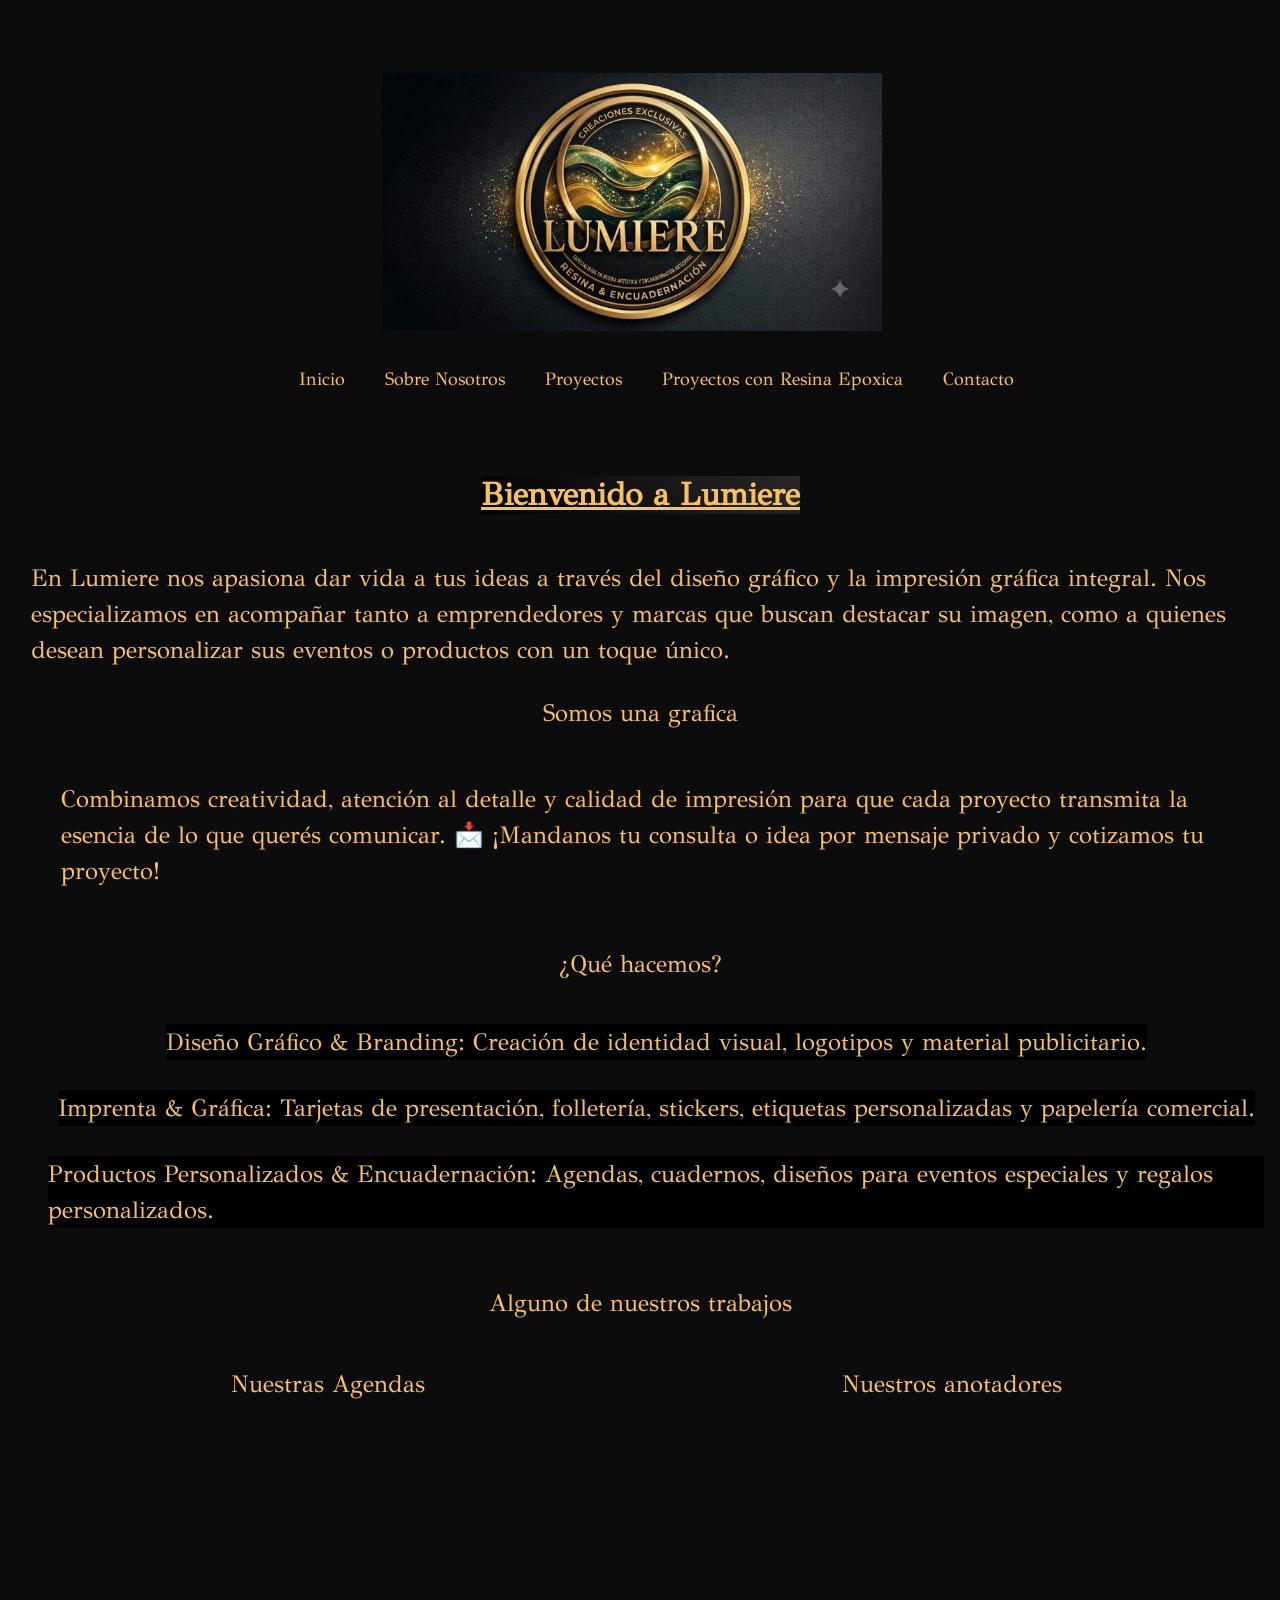
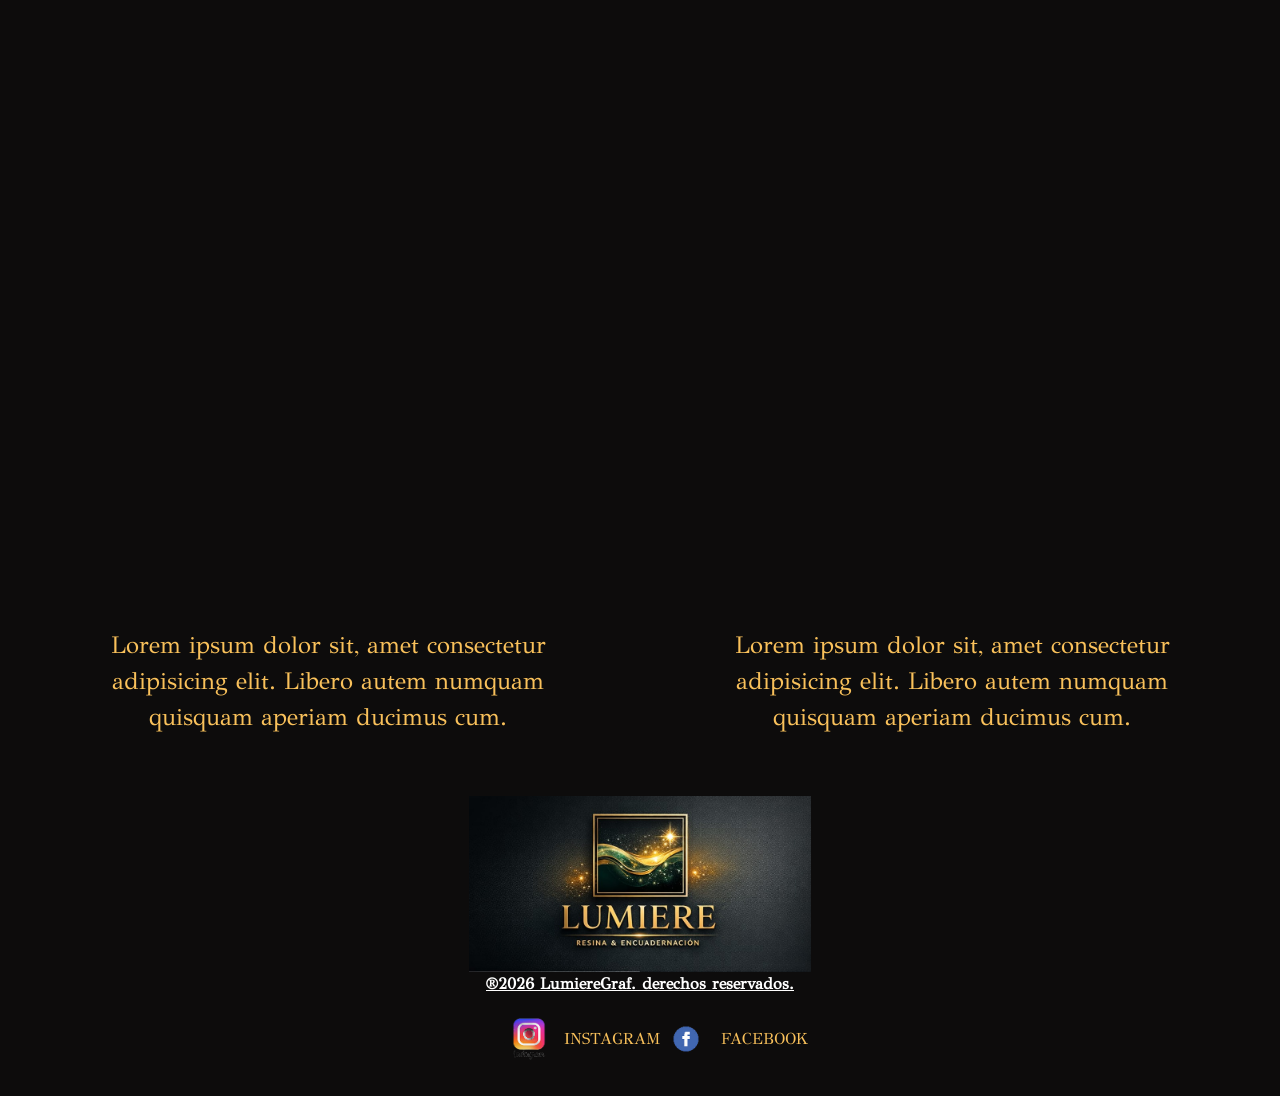
<file: index.html>
<!DOCTYPE html>
<html lang="es">

<head>
    <meta charset="UTF-8">
        <meta name="viewport" content="width=device-width, initial-scale=1.0">
    <meta name="description" content="Lumiere es una Grafica que se especializa en diseño gráfico y impresión integral. Nos enfocamos en ayudar a emprendedores, marcas y personas que buscan personalizar sus eventos o productos con un toque único.Estamos ubicados en bs as 
    moron">
    <link rel="preconnect" href="https://fonts.googleapis.com">
    <link rel="preconnect" href="https://fonts.gstatic.com" crossorigin>
    <!--Boostrap-->
    <link href="https://cdn.jsdelivr.net/npm/bootstrap@5.3.8/dist/css/bootstrap.min.css" rel="stylesheet"
        integrity="sha384-sRIl4kxILFvY47J16cr9ZwB07vP4J8+LH7qKQnuqkuIAvNWLzeN8tE5YBujZqJLB" crossorigin="anonymous">
    <!--animation -->        
    <link rel="stylesheet"href="https://cdnjs.cloudflare.com/ajax/libs/animate.css/4.1.1/animate.min.css" />
    <!--Aos-->
    <link href="https://unpkg.com/aos@2.3.1/dist/aos.css" rel="stylesheet">
    <!-- css-->
    <link rel="stylesheet" href="./Styles/Styles.css">
    <title>Grafica en Moron bs as- Lumiere </title>
</head>

<body>


    <header>

        <!--Navbar-->
        <nav class="navbar navbar-expand-lg navbarcustom">
            <div class="container-fluid containernavbar">
                <a class="navbar-brand" href="#"> <img class="imglogo" src="./assets/img/LogoLumier.png"
                        alt="Logo de lumiere"></a>
                <button class="navbar-toggler" type="button" data-bs-toggle="collapse" data-bs-target="#navbarNav"
                    aria-controls="navbarNav" aria-expanded="false" aria-label="Toggle navigation">
                    <span class="navbar-toggler-icon"></span>
                </button>
                <div class="collapse navbar-collapse" id="navbarNav">
                    <ul class="ulnavbar ">
                        <li class="nav-item">
                            <a class="nav-link active" aria-current="page" href="#">Inicio</a>
                        </li>
                        <li class="nav-item ">
                            <a class="nav-link" href="./pages/Sobremi.html">Sobre Nosotros</a>
                        </li>
                        <li class="nav-item">
                            <a class="nav-link" href="./pages/Pryectos.html">Proyectos</a>
                        </li>
                        <li class="nav-item">
                            <a class="nav-link" href="./pages/Resina.html">Proyectos con Resina Epoxica</a>
                        </li>
                        <li class="nav-item">
                            <a class="nav-link" href="./pages/contactos.html">Contacto</a>
                        </li>
                    </ul>
                </div>
            </div>
        </nav>
        <!--Navbar-->
    </header>
    <main>
        <section class="inicio">
            <h1 class=" animate__animated animate__heartBeat animate__infinite	infinite animate__delay-5s animate__slow">Bienvenido a Lumiere</h1>
            <p>En Lumiere nos apasiona dar vida a tus ideas a través del diseño gráfico y la impresión gráfica integral.
                Nos especializamos en acompañar tanto a emprendedores y marcas que buscan destacar su imagen, como a
                quienes desean personalizar sus eventos o productos con un toque único.

            </p>
        </section>


        <section class="somosgrafica">

            <h2>Somos una grafica</h2>
            <p>Combinamos creatividad, atención al detalle y calidad de impresión para que cada proyecto transmita la
                esencia de lo que querés comunicar.

                📩 ¡Mandanos tu consulta o idea por mensaje privado y cotizamos tu proyecto!</p>

            <section>
                <h2>¿Qué hacemos?</h2>
                <ul class="indexul">
                    <li>Diseño Gráfico & Branding: Creación de identidad visual, logotipos y material publicitario.</li>
                    <li>Imprenta & Gráfica: Tarjetas de presentación, folletería, stickers, etiquetas personalizadas y
                        papelería comercial.</li>
                    <li>Productos Personalizados & Encuadernación: Agendas, cuadernos, diseños para eventos especiales y
                        regalos personalizados. </li>
                </ul>
            </section>
            <h2>Alguno de nuestros trabajos </h2>
            <section class="Nuestroflex">
                <article class="imagenes">
                    <h2>Nuestras Agendas</h2>
                        <figure data-aos="flip-left">
                            <a href="./pages/Pryectos.html"> <img
                                    src="./assets/img/Agenda-Agendapersonalizada-stich-agenda80hojas.jpg"  width="100px" height="140px"
                                    alt="Agenda Stich Azul">
                                <figcaption>Agenda creada a pedido Stich</figcaption>
                            </a>
                        </figure>
                        <p>Lorem ipsum dolor sit, amet consectetur adipisicing elit. Libero autem numquam quisquam
                            aperiam ducimus cum.</p>
                </article>
                <article class="imagenes">
                    <h2>Nuestros anotadores</h2>
                    <figure data-aos="flip-left">
                        <a href="./pages/Pryectos.html">

                            <img src="./assets/img/Anotador-anotadorpersonalizado-mafalda.jpg" width="100px" height="140px"
                                alt="Anotador de mafalta personalizado">
                            <figcaption>Anotador Personalizado </figcaption>
                        </a>
                    </figure>
                    <p>Lorem ipsum dolor sit, amet consectetur adipisicing elit. Libero autem numquam quisquam
                        aperiam ducimus cum.</p>
                </article>

            </section>
        </section>
    </main>
    <footer>
        <article  >
            <a href="#">
                <img src="./assets/img/Logofooter.jpg" alt="logo footer">
            </a>
            <p>®2026 LumiereGraf. derechos reservados.</p>
        </article>
        <nav>
            <ul class="footernav">
                <li><a href="https://www.instagram.com/lumieregraf/" target="_blank"> <img src="./assets/img/ig.png"
                            alt="Logo Instagram"> Instagram</a></li>
                <li><a href="https://www.facebook.com/profile.php?id=61588433126985" target="_blank">
                        <img src="./assets/img/facebook.png" alt="">
                        facebook</a></li>
            </ul>
        </nav>
    </footer>


<!--Aos js-->
<script src="https://unpkg.com/aos@2.3.1/dist/aos.js"></script>
<script>AOS.init();</script>
    <!--Boostrap-->
    <script src="https://cdn.jsdelivr.net/npm/bootstrap@5.3.8/dist/js/bootstrap.bundle.min.js"
        integrity="sha384-FKyoEForCGlyvwx9Hj09JcYn3nv7wiPVlz7YYwJrWVcXK/BmnVDxM+D2scQbITxI"
        crossorigin="anonymous"></script>
</body>

</html>
</file>
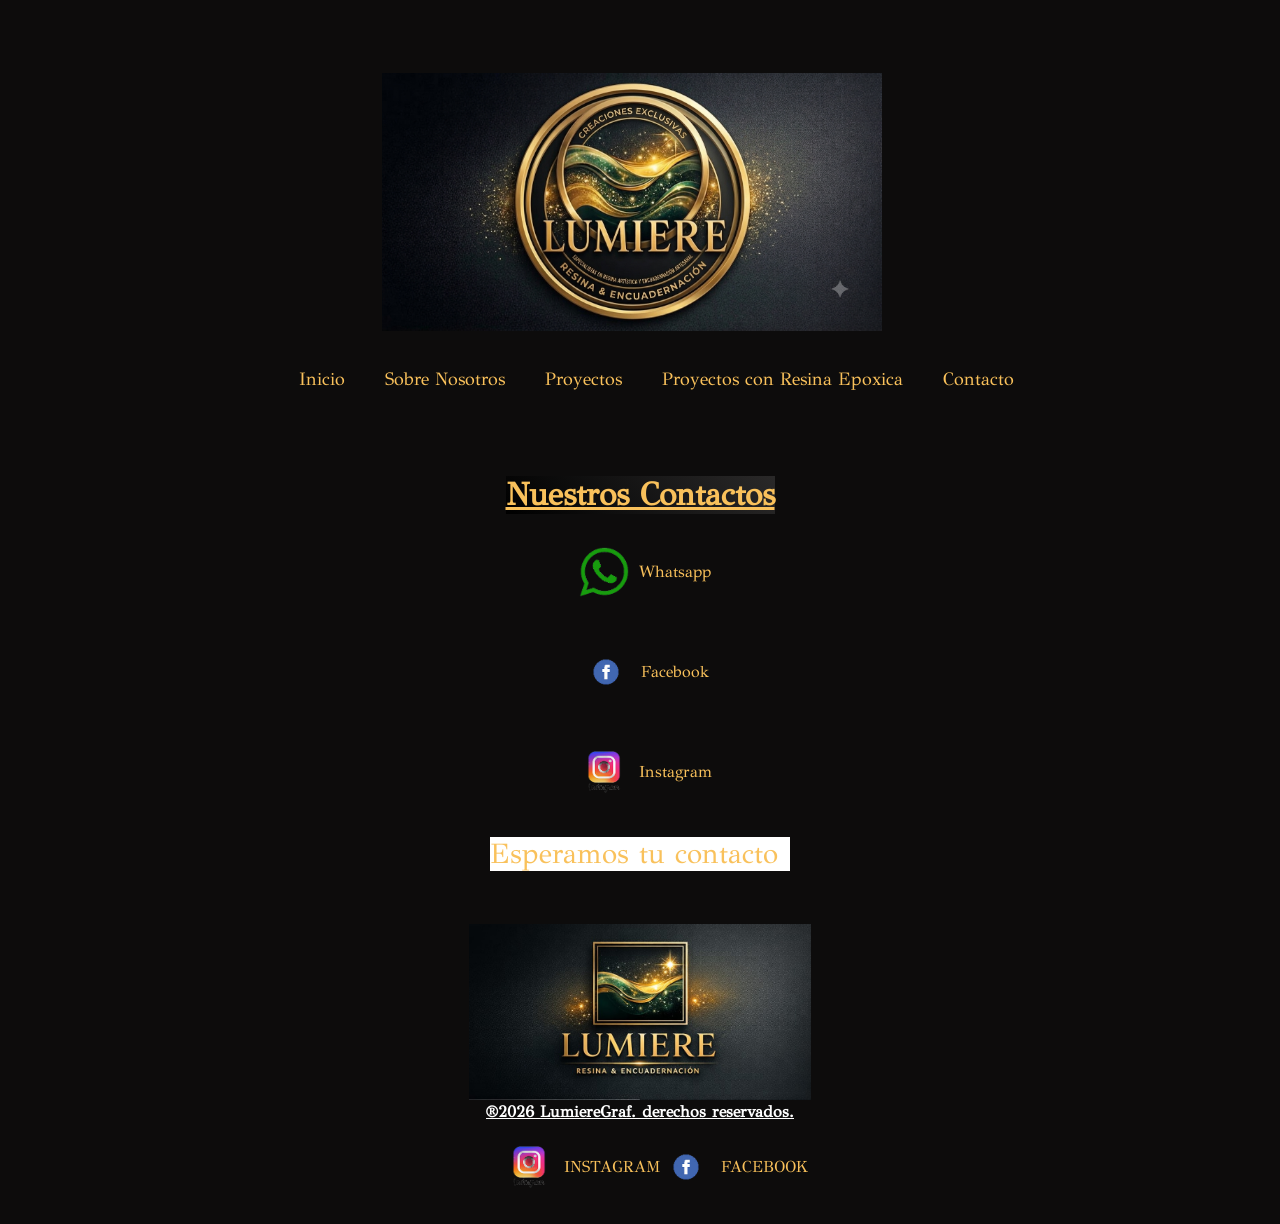
<file: pages/contactos.html>
<!DOCTYPE html>
<html lang="en">

<head>
    <meta charset="UTF-8">
     <meta name="viewport" content="width=device-width, initial-scale=1.0">
      <meta name="description" content="Lumiere es una Grafica que se especializa en diseño gráfico y impresión integral. Nos enfocamos en ayudar a emprendedores, marcas y personas que buscan personalizar sus eventos o productos con un toque único.Estamos ubicados en bs as 
    moron">
    <title>Nuestros contactos Grafica en Moron - Lumiere</title>
    <link rel="preconnect" href="https://fonts.googleapis.com">
    <link rel="preconnect" href="https://fonts.gstatic.com" crossorigin>
    <!--Boostrap-->
    <link href="https://cdn.jsdelivr.net/npm/bootstrap@5.3.8/dist/css/bootstrap.min.css" rel="stylesheet"
        integrity="sha384-sRIl4kxILFvY47J16cr9ZwB07vP4J8+LH7qKQnuqkuIAvNWLzeN8tE5YBujZqJLB" crossorigin="anonymous">

    <!-- css-->

    <link rel="stylesheet" href="../Styles/Styles.css">
</head>

<body>

    <header>
        <!--Navbar-->
        <nav class="navbar navbar-expand-lg navbarcustom">
            <div class="container-fluid containernavbar">
                <a class="navbar-brand" href="../index.html"> <img class="imglogo" src="../assets/img/LogoLumier.png"
                        alt="Logo de lumiere"></a>
                <button class="navbar-toggler" type="button" data-bs-toggle="collapse" data-bs-target="#navbarNav"
                    aria-controls="navbarNav" aria-expanded="false" aria-label="Toggle navigation">
                    <span class="navbar-toggler-icon"></span>
                </button>
                <div class="collapse navbar-collapse" id="navbarNav">
                    <ul class="ulnavbar ">
                        <li class="nav-item">
                            <a class="nav-link " href="../index.html">Inicio</a>
                        </li>
                        <li class="nav-item ">
                            <a class="nav-link" href="./Sobremi.html">Sobre Nosotros</a>
                        </li>
                        <li class="nav-item">
                            <a class="nav-link" href="./Pryectos.html">Proyectos</a>
                        </li>
                        <li class="nav-item">
                            <a class="nav-link" href="./Resina.html">Proyectos con Resina Epoxica</a>
                        </li>
                        <li class="nav-item">
                            <a class="nav-link active" aria-current="page" href="#">Contacto</a>
                        </li>

                    </ul>
                </div>
            </div>
        </nav>
        <!--Navbar-->
    </header>


    <main>

        <section class=" inicio">

            <h1>Nuestros Contactos</h1>

        </section>


        <section class="contactos">
            <article class="ImagenContacto">
                <a href="https://wa.me/1138094063" target="_blank"> <img src="../assets/img/images 1 (1).png"
                        alt="LogoWhatsapp">Whatsapp</a>
            </article>
            <article class="ImagenContacto">
                <a href="https://www.facebook.com/profile.php?id=61588433126985" target="_blank"><img
                        src="../assets/img/facebook.png" alt="logoFacebook">Facebook</a>
            </article>
            <article class="ImagenContacto">
                <a href="https://www.instagram.com/lumieregraf/" target="_blank"><img src="../assets/img/ig.png"
                        alt="Logo Instagram">Instagram</a>
            </article>

            <h3 class="h3contacto">Esperamos tu contacto</h3>

        </section>
    </main>
    <footer>
        <article>
            <a href="../index.html">
                <img src="../assets/img/Logofooter.jpg" alt="logo footer">
            </a>
            <p>®2026 LumiereGraf. derechos reservados.</p>
        </article>
        <nav>
            <ul class="footernav">
                <li><a href="https://www.instagram.com/lumieregraf/" target="_blank"> <img src="../assets/img/ig.png"
                            alt="Logo Instagram"> Instagram</a></li>
                <li><a href="https://www.facebook.com/profile.php?id=61588433126985" target="_blank">
                        <img src="../assets/img/facebook.png" alt="">
                        facebook</a></li>
            </ul>
        </nav>
    </footer>
    <!--Boostrap-->
    <script src="https://cdn.jsdelivr.net/npm/bootstrap@5.3.8/dist/js/bootstrap.bundle.min.js"
        integrity="sha384-FKyoEForCGlyvwx9Hj09JcYn3nv7wiPVlz7YYwJrWVcXK/BmnVDxM+D2scQbITxI"
        crossorigin="anonymous"></script>

</body>

</html>
</file>
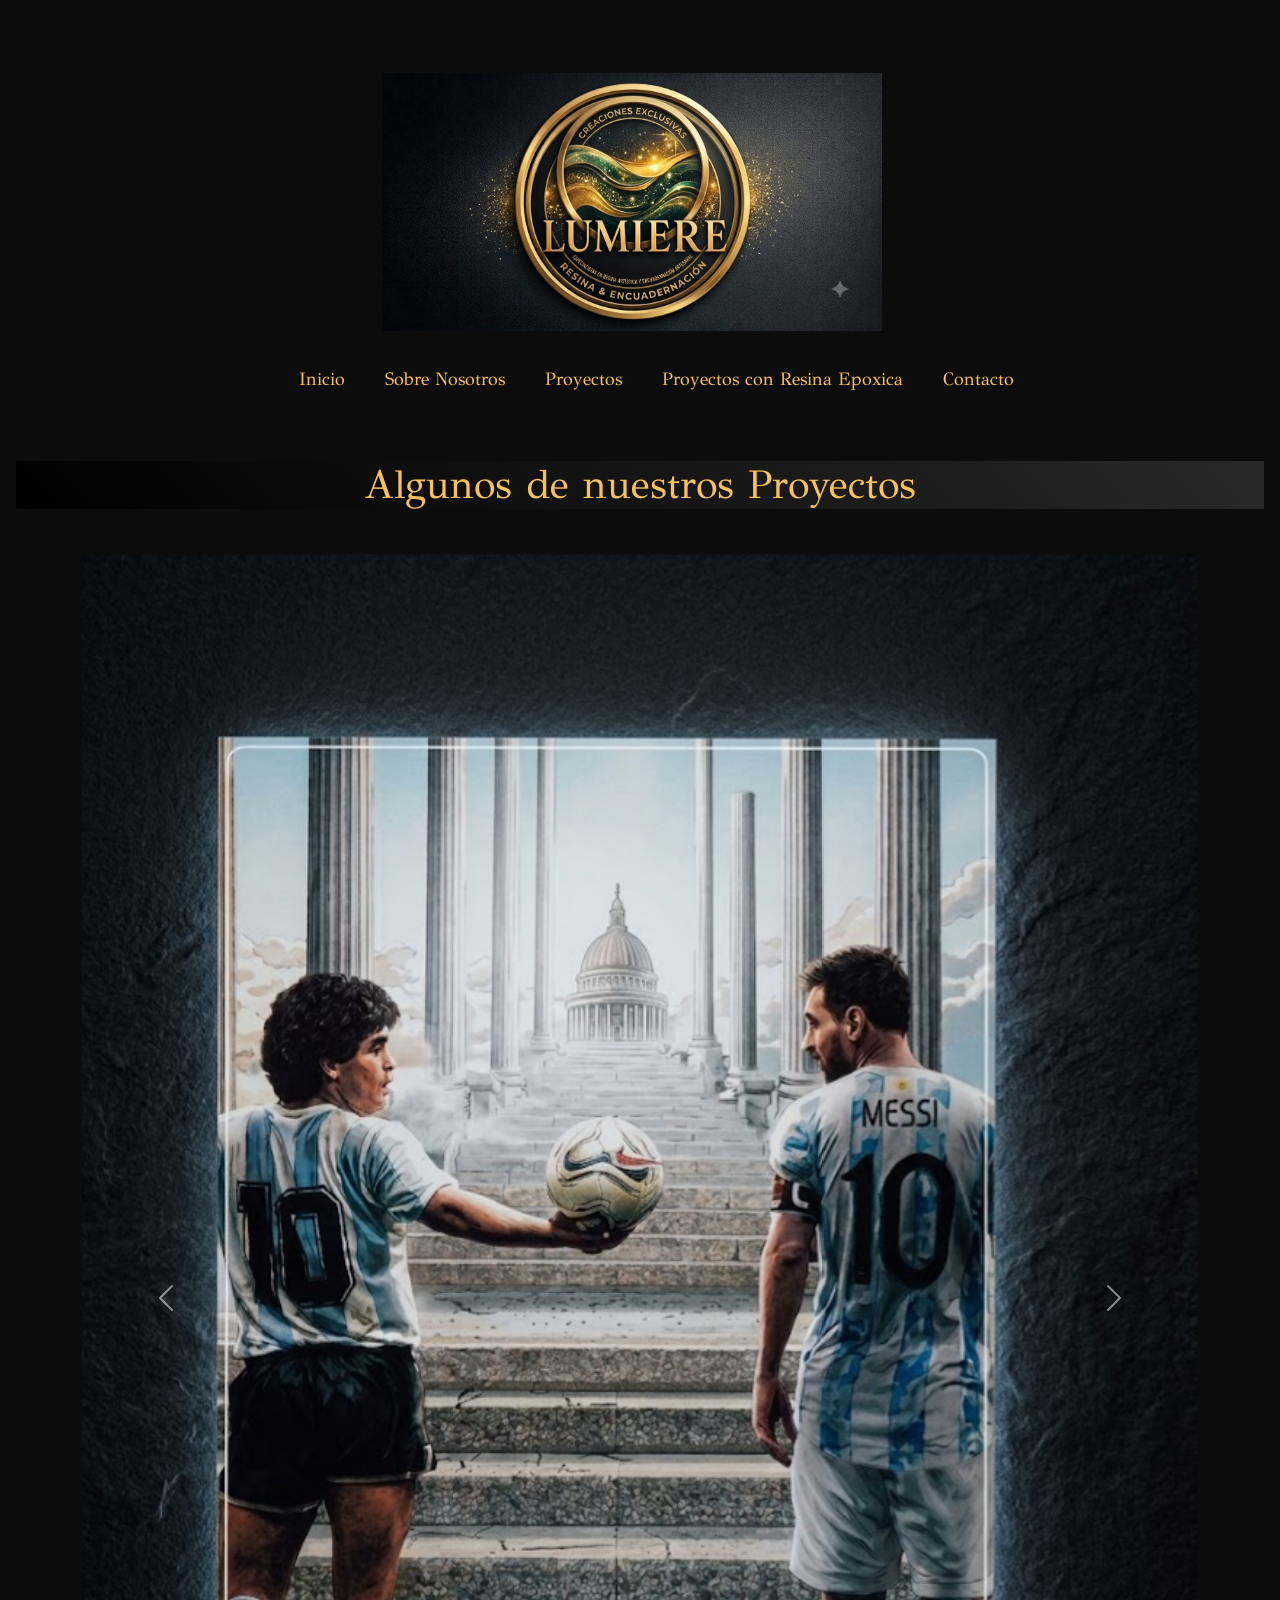
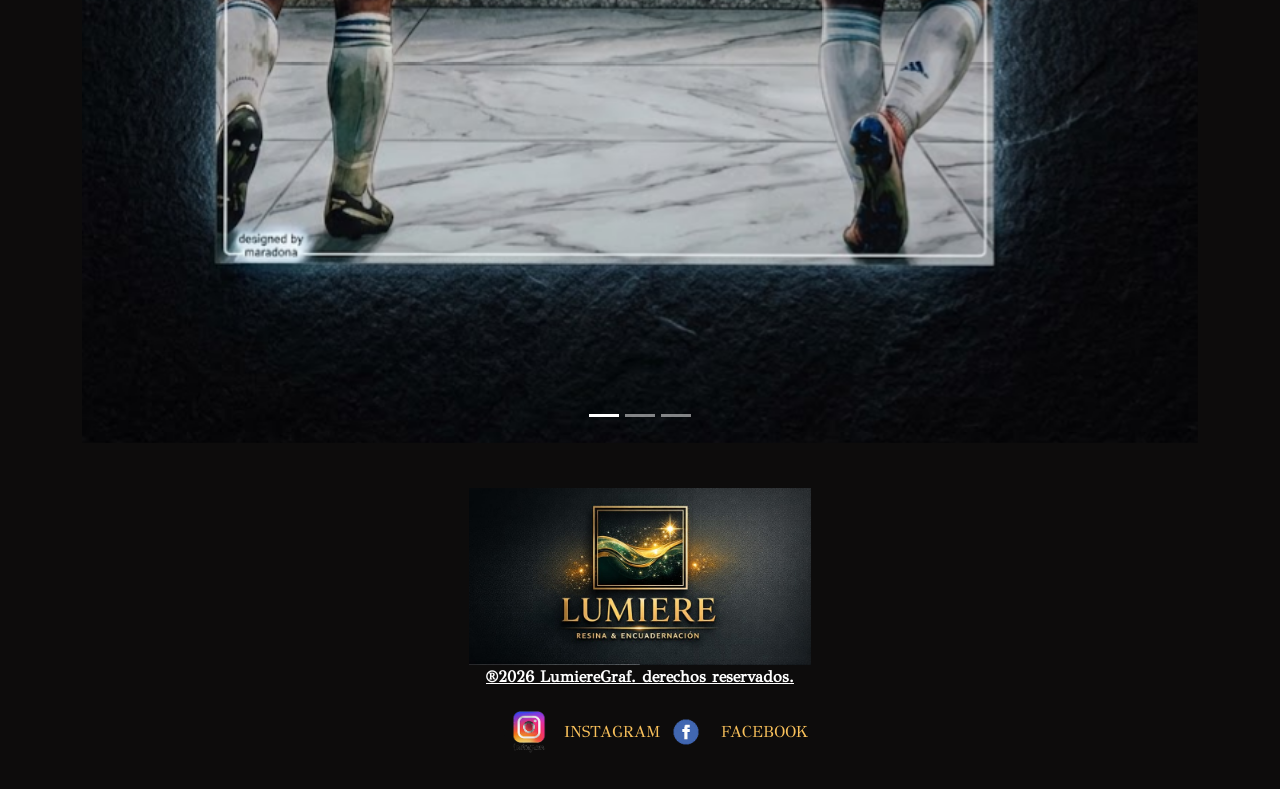
<file: pages/Pryectos.html>
<!DOCTYPE html>
<html lang="en">

<head>
    <meta charset="UTF-8">
    <meta name="viewport" content="width=device-width, initial-scale=1.0">
     <meta name="description" content="Lumiere es una Grafica que se especializa en diseño gráfico y impresión integral. Nos enfocamos en ayudar a emprendedores, marcas y personas que buscan personalizar sus eventos o productos con un toque único.Estamos ubicados en bs as 
    moron">
    <title>Proyectos Agendas y Cuadros de Resina -Grafica Lumiere</title>
    <!--Boostrap-->
    <link href="https://cdn.jsdelivr.net/npm/bootstrap@5.3.8/dist/css/bootstrap.min.css" rel="stylesheet"
        integrity="sha384-sRIl4kxILFvY47J16cr9ZwB07vP4J8+LH7qKQnuqkuIAvNWLzeN8tE5YBujZqJLB" crossorigin="anonymous">
    <!-- css-->
    <link rel="stylesheet" href="../Styles/Styles.css">
</head>
<!--body-->

<body>
    <header>
        <!--Navbar-->
        <nav class="navbar navbar-expand-lg navbarcustom">
            <div class="container-fluid containernavbar">
                <a class="navbar-brand" href="../index.html"> <img class="imglogo" src="../assets/img/LogoLumier.png"
                        alt="Logo de lumiere"></a>
                <button class="navbar-toggler" type="button" data-bs-toggle="collapse" data-bs-target="#navbarNav"
                    aria-controls="navbarNav" aria-expanded="false" aria-label="Toggle navigation">
                    <span class="navbar-toggler-icon"></span>
                </button>
                <div class="collapse navbar-collapse" id="navbarNav">
                    <ul class="ulnavbar ">
                        <li class="nav-item">
                            <a class="nav-link " href="../index.html">Inicio</a>
                        </li>
                        <li class="nav-item ">
                            <a class="nav-link" href="./Sobremi.html">Sobre Nosotros</a>
                        </li>
                        <li class="nav-item">
                            <a class="nav-link active" aria-current="page" href="#">Proyectos</a>
                        </li>
                        <li class="nav-item">
                            <a class="nav-link" href="./Resina.html">Proyectos con Resina Epoxica</a>
                        </li>
                        <li class="nav-item">
                            <a class="nav-link " href="./contactos.html">Contacto</a>
                        </li>

                    </ul>
                </div>
            </div>
        </nav>
        <!--Navbar-->

    </header>


    <main>
        <h1 class="h1proyecto">Algunos de nuestros Proyectos</h1>

        <!--Carrusel-->
        <div class="container">

            <div id="carouselExampleIndicators" class="carousel slide">
                <div class="carousel-indicators">
                    <button type="button" data-bs-target="#carouselExampleIndicators" data-bs-slide-to="0"
                        class="active" aria-current="true" aria-label="Slide 1"></button>
                    <button type="button" data-bs-target="#carouselExampleIndicators" data-bs-slide-to="1"
                        aria-label="Slide 2"></button>
                    <button type="button" data-bs-target="#carouselExampleIndicators" data-bs-slide-to="2"
                        aria-label="Slide 3"></button>
                </div>
                <div class="carousel-inner">
                    <div class="carousel-item active">
                        <img src="../assets/img/Cuadros/maradonanuevo.jpg"  class="d-block w-100 imgcustom" alt="cuadro de maradona epoxi">

                    </div>
                    <div class="carousel-item">
                        <img src="../assets/img/Anotador-anotadorpersonalizado-mafalda.jpg" class=" d-block
                            w-100" alt="anotador mafalta perdonalizado lumiere">
                    </div>
                    <div class="carousel-item">
                        <img src="../assets/img/Cuadros/azulnuevo.jpg"  class="d-block w-100" alt="cuadro de resina epoxica moron bs as">
                    </div>
                </div>
                <button class="carousel-control-prev" type="button" data-bs-target="#carouselExampleIndicators"
                    data-bs-slide="prev">
                    <span class="carousel-control-prev-icon" aria-hidden="true"></span>
                    <span class="visually-hidden">Previous</span>
                </button>
                <button class="carousel-control-next" type="button" data-bs-target="#carouselExampleIndicators"
                    data-bs-slide="next">
                    <span class="carousel-control-next-icon" aria-hidden="true"></span>
                    <span class="visually-hidden">Next</span>
                </button>
            </div>

        </div>


        <!--footer-->
        <footer>
            <article>
                <a href="../index.html">
                    <img src="../assets/img/Logofooter.jpg" alt="logo footer">
                </a>
                <p>®2026 LumiereGraf. derechos reservados.</p>
            </article>
            <nav>
                <ul class="footernav">
                    <li><a href="https://www.instagram.com/lumieregraf/" target="_blank"> <img
                                src="../assets/img/ig.png" alt="Logo Instagram"> Instagram</a></li>
                    <li><a href="https://www.facebook.com/profile.php?id=61588433126985" target="_blank">
                            <img src="../assets/img/facebook.png" alt="">
                            facebook</a></li>
                </ul>
            </nav>
        </footer>
        <!--Boostrap-->
        <script src="https://cdn.jsdelivr.net/npm/bootstrap@5.3.8/dist/js/bootstrap.bundle.min.js"
            integrity="sha384-FKyoEForCGlyvwx9Hj09JcYn3nv7wiPVlz7YYwJrWVcXK/BmnVDxM+D2scQbITxI"
            crossorigin="anonymous"></script>
</body>

</html>
</file>
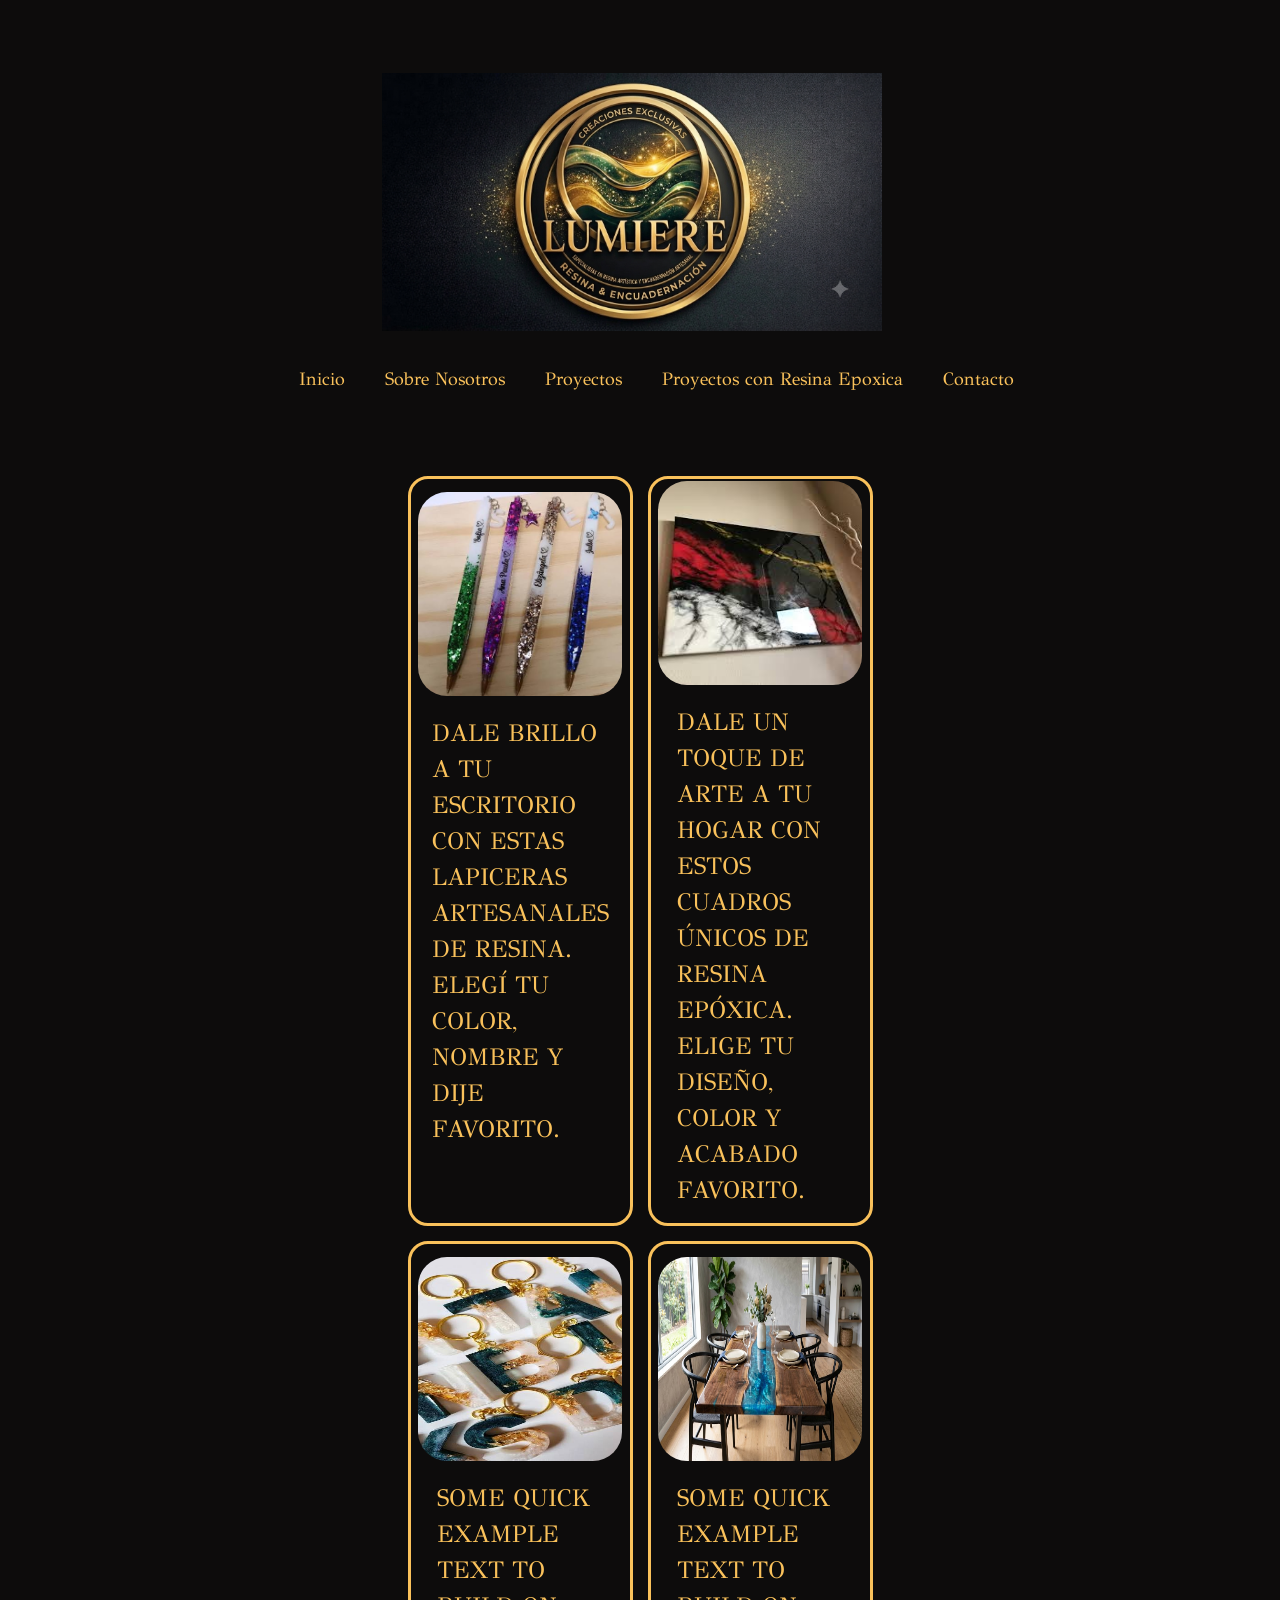
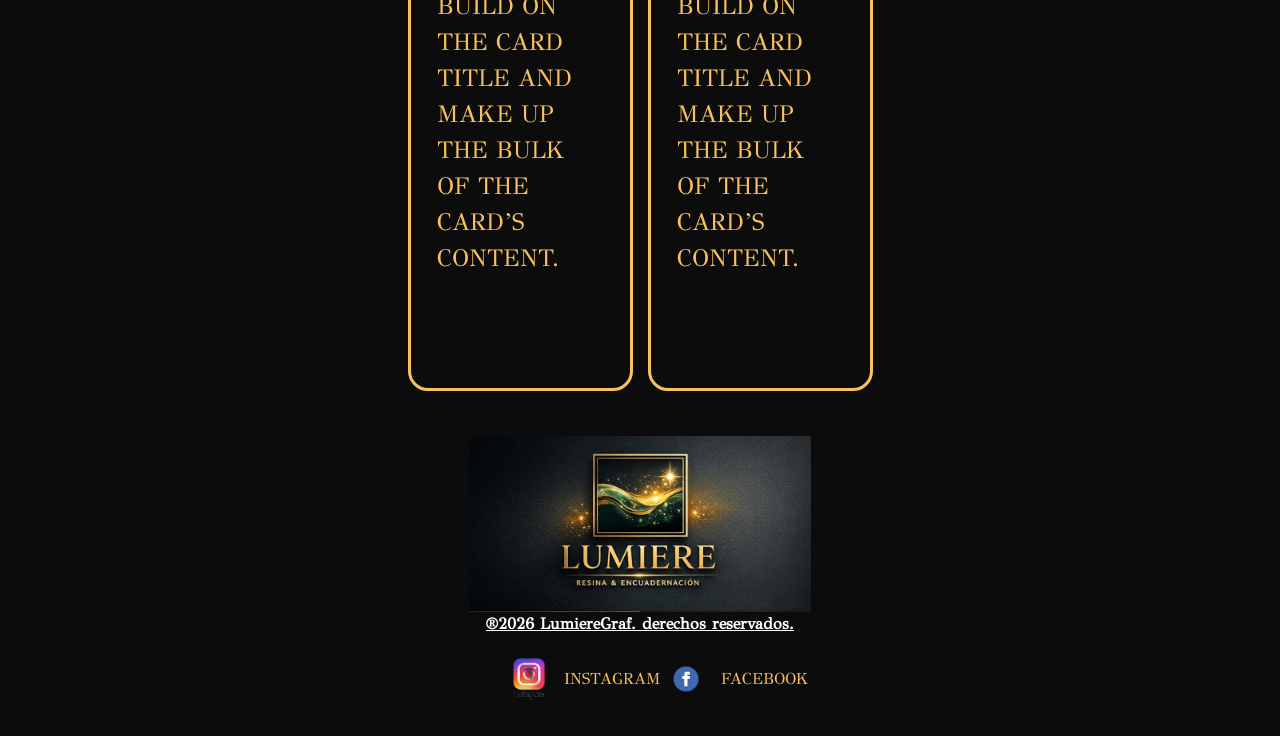
<file: pages/Resina.html>
<!DOCTYPE html>
<html lang="en">

<head>
    <meta charset="UTF-8">
 <meta name="viewport" content="width=device-width, initial-scale=1.0">
     <meta name="description" content="Lumiere es una Grafica que se especializa en diseño gráfico y impresión integral. Nos enfocamos en ayudar a emprendedores, marcas y personas que buscan personalizar sus eventos o productos con un toque único.Estamos ubicados en bs as 
    moron">
    <title>Cuadros - Lapiceras - Mesas en resina -Grafica Moron Lumiere</title>
    <!--Boostrap-->
    <link href="https://cdn.jsdelivr.net/npm/bootstrap@5.3.8/dist/css/bootstrap.min.css" rel="stylesheet"
        integrity="sha384-sRIl4kxILFvY47J16cr9ZwB07vP4J8+LH7qKQnuqkuIAvNWLzeN8tE5YBujZqJLB" crossorigin="anonymous">
    <!-- css-->
    <link rel="stylesheet" href="../Styles/Styles.css">
</head>

<body>

    <header>
        <!--Navbar-->
        <nav class="navbar navbar-expand-lg navbarcustom">
            <div class="container-fluid containernavbar">
                <a class="navbar-brand" href="../index.html"> <img class="imglogo" src="../assets/img/LogoLumier.png"
                        alt="Logo de lumiere"></a>
                <button class="navbar-toggler" type="button" data-bs-toggle="collapse" data-bs-target="#navbarNav"
                    aria-controls="navbarNav" aria-expanded="false" aria-label="Toggle navigation">
                    <span class="navbar-toggler-icon"></span>
                </button>
                <div class="collapse navbar-collapse" id="navbarNav">
                    <ul class="ulnavbar ">
                        <li class="nav-item">
                            <a class="nav-link " href="../index.html">Inicio</a>
                        </li>
                        <li class="nav-item ">
                            <a class="nav-link" href="./Sobremi.html">Sobre Nosotros</a>
                        </li>
                        <li class="nav-item">
                            <a class="nav-link" href="./Pryectos.html">Proyectos</a>
                        </li>
                        <li class="nav-item">
                            <a class="nav-link active" aria-current="page" href="#">Proyectos con Resina Epoxica</a>
                        </li>
                        <li class="nav-item">
                            <a class="nav-link active" href="./contactos.html">Contacto</a>
                        </li>

                    </ul>
                </div>
            </div>
        </nav>
        <!--Navbar-->

    </header>
    <main>

        <!--Card-s-->
        <section class="">
            <div class="container resinacard">
                <div class="row rowacc">
                    <div class="card col-12 col-md-6 cardedit ">
                        <img src="../assets/img/lapicerasepo.jpg" class="card-img-top" alt="lapicera de resina epoxica">
                        <div class="card-body ">
                            <p class="card-text cardp">Dale brillo a tu escritorio con estas lapiceras artesanales de
                                resina. Elegí tu color, nombre y dije favorito.</p>
                        </div>
                    </div>
                    <div class="card col-12 col-md-6 cardedit">
                        <img src=" ../assets/img/cuadro epoxi.jpg" class="card-img-top" alt="cuadro de resina epoxica">
                        <div class="card-body">
                            <p class="card-text cardp">Dale un toque de arte a tu hogar con estos cuadros únicos de
                                resina epóxica. Elige tu diseño, color y acabado favorito.</p>
                        </div>
                    </div>
                </div>

                <div class="row rowacc">

                    <div class="card cardedit col-12">
                        <img src="../assets/img/llaveros epoxi.jpg" class="card-img-top" alt="llavero de resina epoxi">
                        <div class="card-body">
                            <p class="card-text cardp">Some quick example text to build on the card title and make up
                                the bulk
                                of
                                the
                                card’s content.</p>
                        </div>
                    </div>
                    <div class="card cardedit col-12" ">
                        <img src=" ../assets/img/mesa.jpg" class="card-img-top" alt="mesa de resipa epoxica echa en bs as">
                        <div class="card-body">
                            <p class="card-text cardp">Some quick example text to build on the card title and
                                make up the bulk
                                of
                                the
                                card’s content.</p>
                        </div>
                    </div>
                </div>
            </div>





        </section>



    </main>
    <footer>
        <article>
            <a href="../index.html">
                <img src="../assets/img/Logofooter.jpg" alt="logo footer">
            </a>
            <p>®2026 LumiereGraf. derechos reservados.</p>
        </article>
        <nav>
            <ul class="footernav">
                <li><a href="https://www.instagram.com/lumieregraf/" target="_blank"> <img src="../assets/img/ig.png"
                            alt="Logo Instagram"> Instagram</a></li>
                <li><a href="https://www.facebook.com/profile.php?id=61588433126985" target="_blank">
                        <img src="../assets/img/facebook.png" alt="">
                        facebook</a></li>
            </ul>
        </nav>
    </footer>
    <!--Boostrap-->
    <script src="https://cdn.jsdelivr.net/npm/bootstrap@5.3.8/dist/js/bootstrap.bundle.min.js"
        integrity="sha384-FKyoEForCGlyvwx9Hj09JcYn3nv7wiPVlz7YYwJrWVcXK/BmnVDxM+D2scQbITxI"
        crossorigin="anonymous"></script>
</body>

</html>
</file>
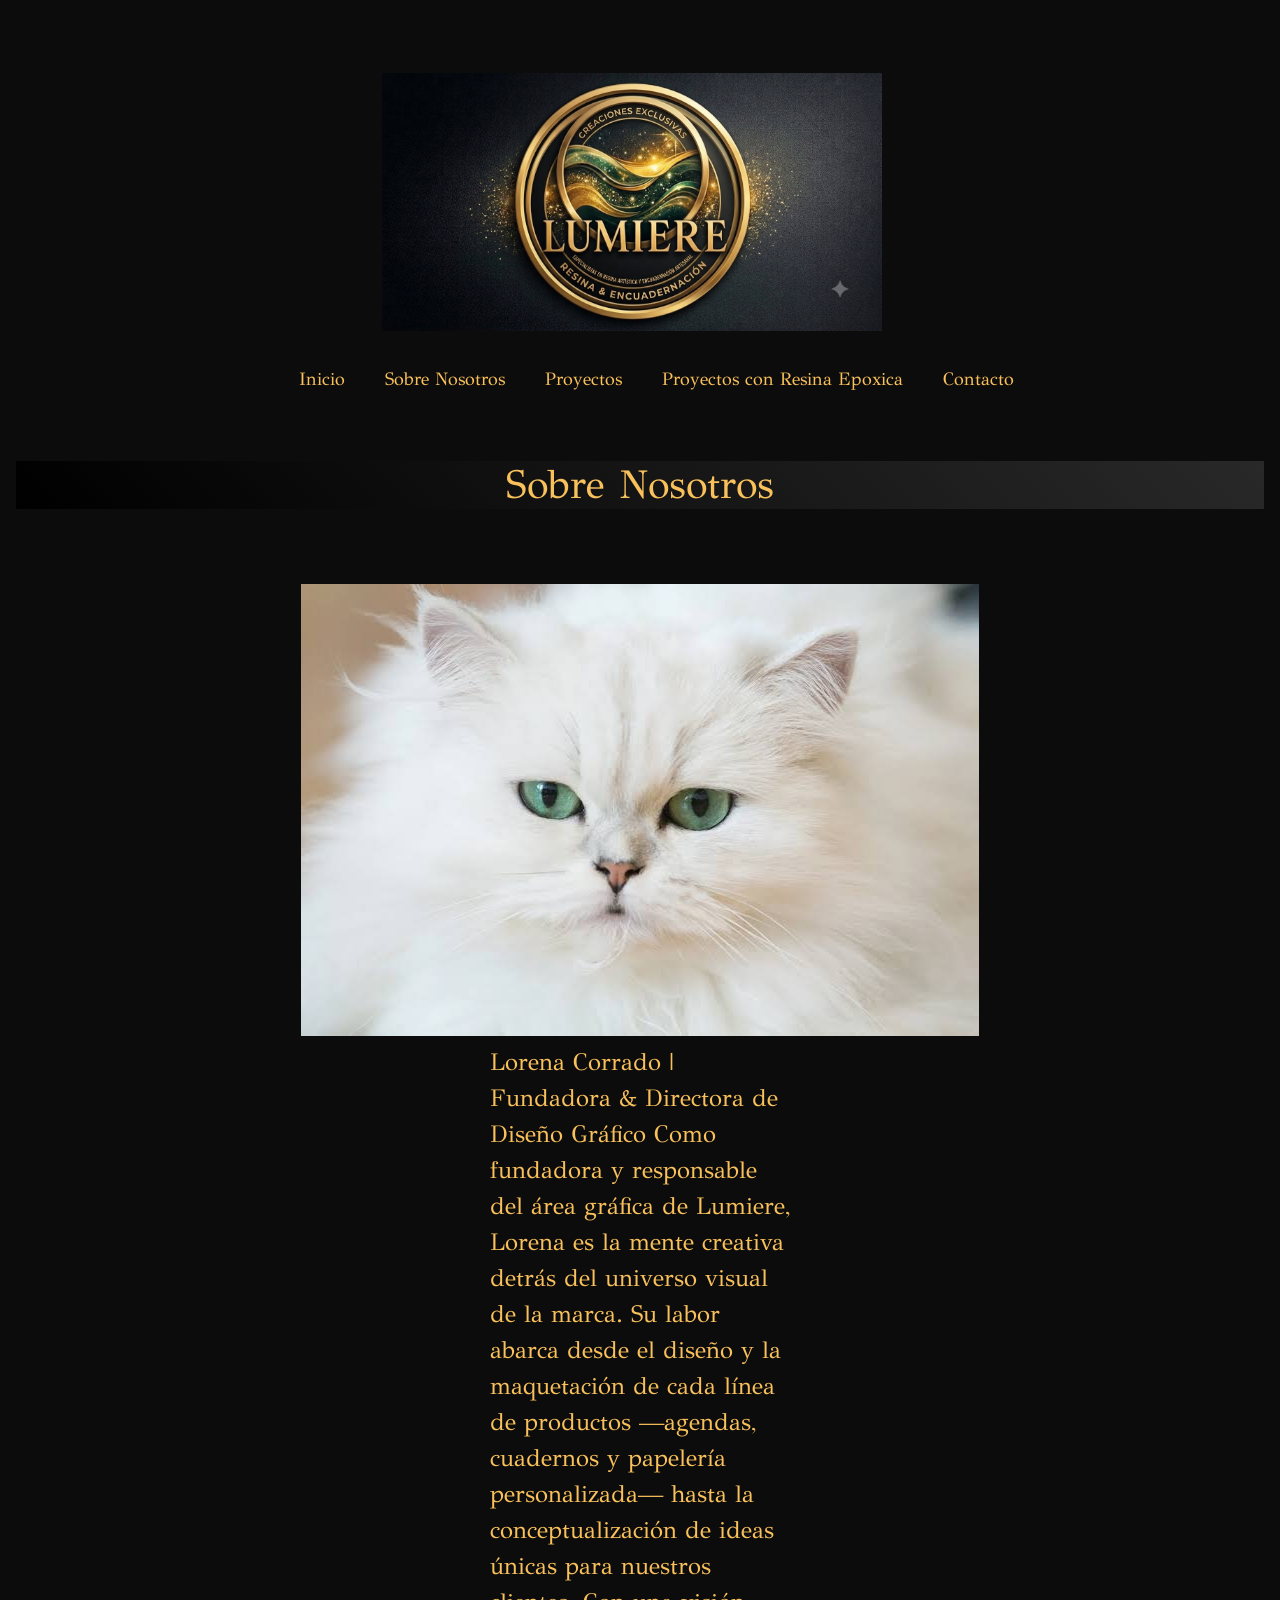
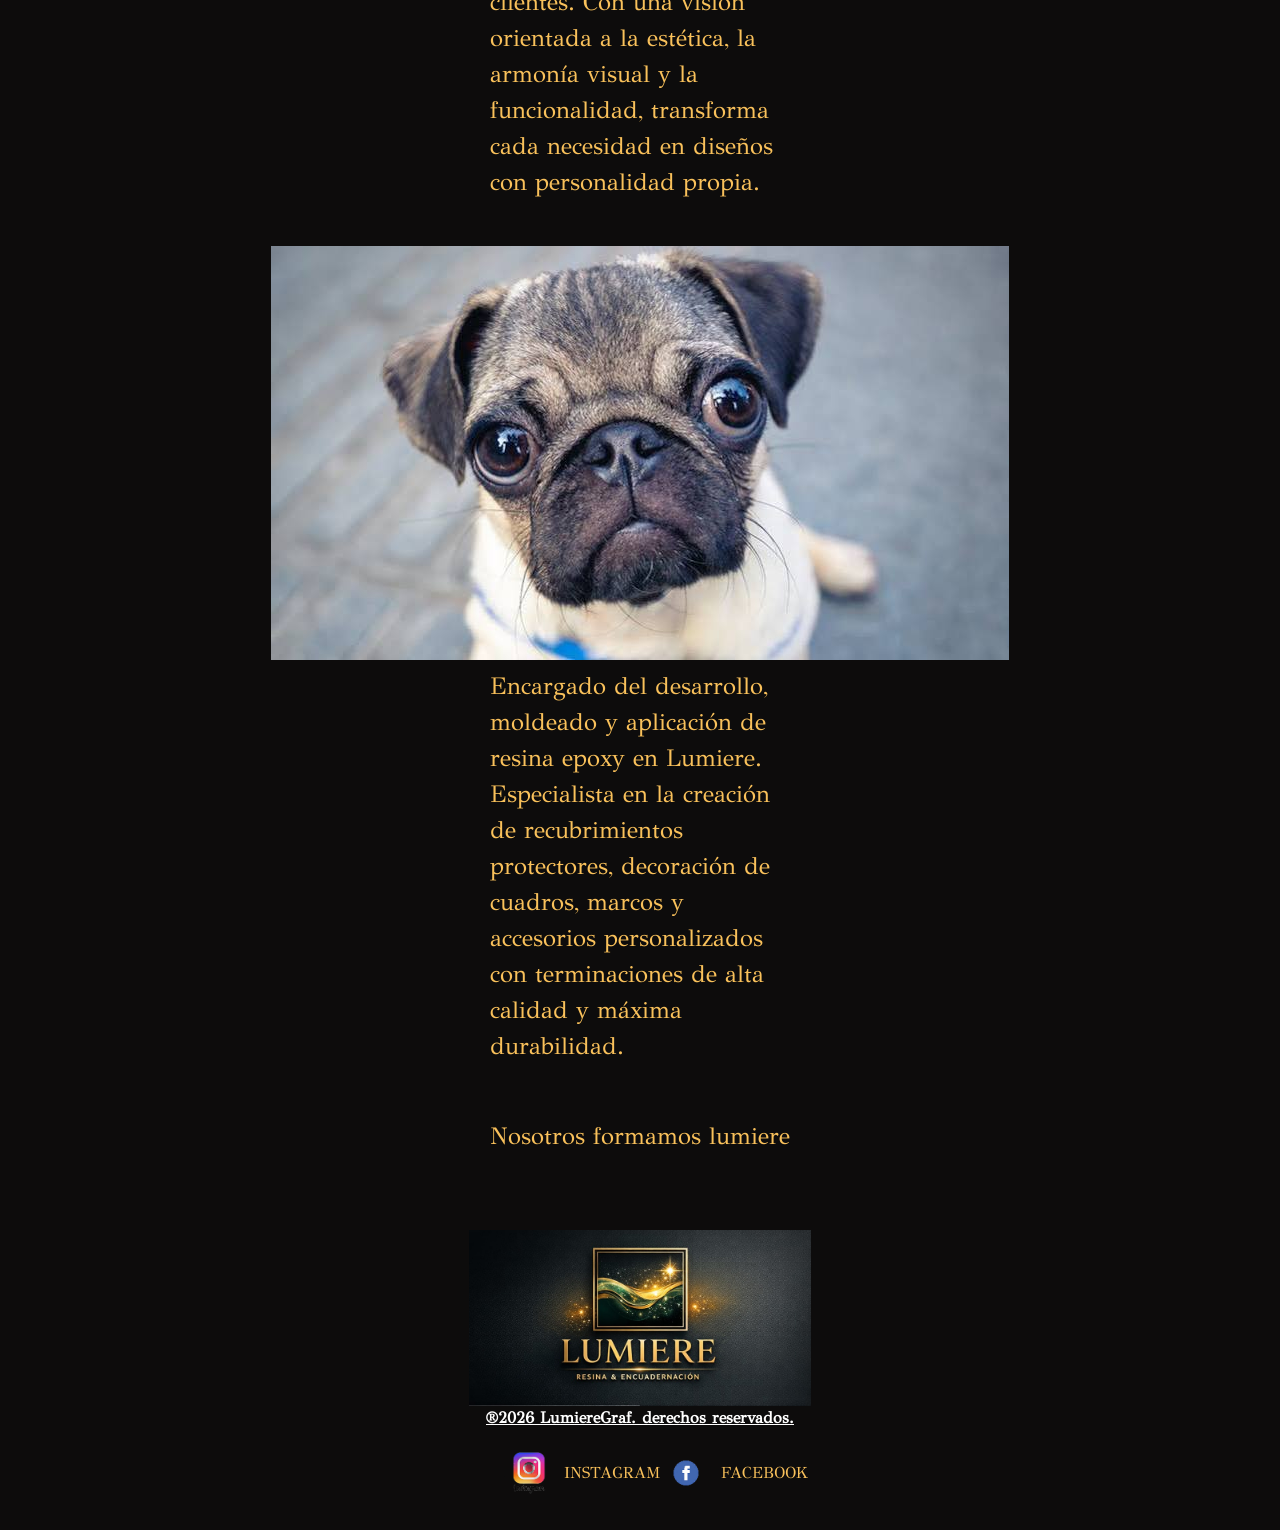
<file: pages/Sobremi.html>
<!DOCTYPE html>
<html lang="en">

<head>
    <meta charset="UTF-8">
  <meta name="viewport" content="width=device-width, initial-scale=1.0">
     <meta name="description" content="Lumiere es una Grafica que se especializa en diseño gráfico y impresión integral. Nos enfocamos en ayudar a emprendedores, marcas y personas que buscan personalizar sus eventos o productos con un toque único.Estamos ubicados en bs as 
    moron">
    <title>Sobre Nosotros - Lumiere </title>
    <!--Boostrap-->
    <link href="https://cdn.jsdelivr.net/npm/bootstrap@5.3.8/dist/css/bootstrap.min.css" rel="stylesheet"
        integrity="sha384-sRIl4kxILFvY47J16cr9ZwB07vP4J8+LH7qKQnuqkuIAvNWLzeN8tE5YBujZqJLB" crossorigin="anonymous">
    <!-- css-->
    <link rel="stylesheet" href="../Styles/Styles.css">
</head>

<body>
    <header>
        <!--Navbar-->
        <nav class="navbar navbar-expand-lg navbarcustom">
            <div class="container-fluid containernavbar">
                <a class="navbar-brand" href="../index.html"> <img class="imglogo" src="../assets/img/LogoLumier.png"
                        alt="Logo de lumiere"></a>
                <button class="navbar-toggler" type="button" data-bs-toggle="collapse" data-bs-target="#navbarNav"
                    aria-controls="navbarNav" aria-expanded="false" aria-label="Toggle navigation">
                    <span class="navbar-toggler-icon"></span>
                </button>
                <div class="collapse navbar-collapse" id="navbarNav">
                    <ul class="ulnavbar ">
                        <li class="nav-item">
                            <a class="nav-link " href="../index.html">Inicio</a>
                        </li>
                        <li class="nav-item ">
                            <a class="nav-link active" aria-current="page" href="#">Sobre Nosotros</a>
                        </li>
                        <li class="nav-item">
                            <a class="nav-link" href="./Pryectos.html">Proyectos</a>
                        </li>
                        <li class="nav-item">
                            <a class="nav-link" href="./Resina.html">Proyectos con Resina Epoxica</a>
                        </li>
                        <li class="nav-item">
                            <a class="nav-link active" href="./contactos.html">Contacto</a>
                        </li>

                    </ul>
                </div>
            </div>
        </nav>
        <!--Navbar-->

    </header>
    <main>
        <h1 class="h1nosotros">
            Sobre Nosotros
        </h1>
        <section class="inicio">
            <article class="cardsobrenos">
                <img src="../assets/img/gatoper.jpg" alt="Foto Lore">
                <p>Lorena Corrado | Fundadora & Directora de Diseño Gráfico

                    Como fundadora y responsable del área gráfica de Lumiere, Lorena es la mente creativa detrás del
                    universo visual de la marca. Su labor abarca desde el diseño y la maquetación de cada línea de
                    productos —agendas, cuadernos y papelería personalizada— hasta la conceptualización de ideas únicas
                    para nuestros clientes. Con una visión orientada a la estética, la armonía visual y la
                    funcionalidad, transforma cada necesidad en diseños con personalidad propia. </p>
            </article>
            <article class="cardsobrenos
            ">
                <img src="../assets/img/perropug.jpg" alt="Foto de ema">
                <p>Encargado del desarrollo, moldeado y aplicación de resina epoxy en Lumiere. Especialista en la
                    creación de recubrimientos protectores, decoración de cuadros, marcos y accesorios personalizados
                    con terminaciones de alta calidad y máxima durabilidad.</p>
            </article>

            <p>
                Nosotros formamos lumiere
            </p>

        </section>
    </main>
    <footer>
        <article>
            <a href="../index.html">
                <img src="../assets/img/Logofooter.jpg" alt="logo footer">
            </a>
            <p>®2026 LumiereGraf. derechos reservados.</p>
        </article>
        <nav>
            <ul class="footernav">
                <li><a href="https://www.instagram.com/lumieregraf/" target="_blank"> <img src="../assets/img/ig.png"
                            alt="Logo Instagram"> Instagram</a></li>
                <li><a href="https://www.facebook.com/profile.php?id=61588433126985" target="_blank">
                        <img src="../assets/img/facebook.png" alt="">
                        facebook</a></li>
            </ul>
        </nav>
    </footer>
    <!--Boostrap-->
    <script src="https://cdn.jsdelivr.net/npm/bootstrap@5.3.8/dist/js/bootstrap.bundle.min.js"
        integrity="sha384-FKyoEForCGlyvwx9Hj09JcYn3nv7wiPVlz7YYwJrWVcXK/BmnVDxM+D2scQbITxI"
        crossorigin="anonymous"></script>
</body>

</html>
</file>
<file: Styles/Styles.css>
@import url("https://fonts.googleapis.com/css2?family=GFS+Didot&display=swap");
/*colores*/
* {
  box-sizing: border-box;
  padding: 0;
  margin: 0;
}

body {
  background-color: #0D0C0C;
  font-family: "GFS Didot", sans-serif;
  color: #F9C15B;
  padding: 16px;
}

a {
  text-decoration: none;
  color: #F9C15B;
}

h2 {
  font-size: 1rem;
  text-align: center;
}

p {
  font-size: 1rem;
}

li {
  text-decoration: none;
  list-style-type: none;
}

.inicio h1, .h1proyecto, .h1nosotros {
  background-image: linear-gradient(45deg, black, rgba(51, 50, 50, 0.7529411765));
}

@keyframes Efecto1 {
  0% {
    width: 300px;
  }
  25% {
    width: 300px;
    background-color: black;
    color: white;
  }
  50% {
    width: 300px;
    background-color: white;
    color: black;
  }
  75% {
    width: 300px;
    background-color: black;
    color: white;
  }
  100% {
    width: 300px;
    background-color: white;
    color: black;
  }
}
header {
  padding: 2rem;
}

.inicio {
  display: flex;
  flex-direction: column;
  justify-content: center;
  align-items: center;
  gap: 30px;
  flex-direction: column;
  padding: 15px;
}
.inicio p {
  display: flex;
  margin-top: 8px;
}
.inicio h1 {
  text-decoration: underline;
  font-weight: 900;
  font-size: 20px;
  text-align: center;
}
.inicio h1 img {
  height: 70%;
  width: 70%;
}

.somosgrafica {
  display: flex;
  flex-direction: column;
  justify-content: center;
  align-items: center;
  gap: 45px;
  display: flex;
}
.somosgrafica p {
  font-size: 1rem;
  padding: 0 45px;
  display: flex;
  align-items: center;
}
.somosgrafica p ul li {
  font-size: 1rem;
}

.indexul {
  display: flex;
  flex-direction: column;
  justify-content: center;
  align-items: center;
  gap: 30px;
  display: flex;
  margin-top: 45px;
}

/*contacto*/
.ImagenContacto a {
  display: flex;
  align-items: center;
}
.ImagenContacto img {
  width: 70px;
  height: 70px;
  padding: 10px;
}

.h3contacto {
  background-color: white;
  width: 300px;
  animation: Efecto1 10s infinite;
  animation-delay: 2.5s;
  animation-timing-function: ease-in-out;
}

.contactos {
  display: flex;
  flex-direction: column;
  justify-content: center;
  align-items: center;
  gap: 30px;
}

/*proyecto*/
.h1proyecto {
  display: flex;
  flex-direction: column;
  justify-content: center;
  align-items: center;
  gap: 30px;
  margin-bottom: 45px;
}

/*sobre nosotros*/
.h1nosotros {
  display: flex;
  flex-direction: row;
  justify-content: center;
  align-items: center;
  gap: 10px;
  margin-bottom: 60px;
}

.imagenes {
  display: flex;
  flex-direction: column;
  justify-content: center;
  align-items: center;
  gap: 15px;
}
.imagenes p {
  text-decoration: none;
  text-align: center;
}
.imagenes img {
  width: 80%;
  height: 80%;
  padding: 15px;
}

footer {
  flex-direction: column;
  gap: 2px;
  margin-top: 45px;
  display: flex;
  flex-direction: column;
}
footer a {
  text-decoration: none;
  align-items: center;
  display: flex;
  flex-direction: column;
}
footer p {
  font-size: 1rem;
  font-weight: 600;
  text-decoration: underline;
  color: #ffffff;
  text-align: center;
}
footer article {
  align-items: center;
  display: flex;
  flex-direction: column;
}
footer article img {
  height: 40%;
  width: 40%;
}
footer nav ul img {
  width: 50px;
  height: auto;
}

.footernav {
  display: flex;
  flex-direction: row;
  justify-content: center;
  align-items: center;
}
.footernav ul {
  align-items: center;
  display: flex;
  flex-direction: column;
}
.footernav li {
  font-size: 1.5rem;
  text-transform: uppercase;
  list-style: none;
}
.footernav a {
  display: flex;
  flex-direction: row;
  align-items: center;
  gap: 10px;
  font-size: 1rem;
}

.navbar {
  display: flex;
  flex-direction: row;
  justify-content: center;
  align-items: center;
  gap: 10px;
  padding: 20px;
  color: #F9C15B;
}
.navbar li {
  display: flex;
  padding: 0 20px;
  font-size: 18px;
  white-space: nowrap;
}
.navbar li:hover {
  background-color: white;
  color: black;
  transform: scale(1, 2);
  border-radius: 3px;
}

.imglogo {
  max-width: 300px;
}

.navbarcustom {
  color: #F9C15B;
}

.ulnavbar {
  margin-top: 15px;
}

.cardsobrenos {
  align-items: center;
  display: flex;
  max-width: 300px;
  flex-direction: column;
}

.cardedit {
  width: 225px;
  height: 500px;
  padding: 10px;
  display: flex;
  justify-content: center;
  align-items: center;
  border-radius: 20px;
  background: #0D0C0C;
  border: #F9C15B solid 3px;
  max-width: 225px;
}
.cardedit img {
  width: 210px;
  height: 210px;
  padding: 3px;
  border-radius: 2rem;
}

.cardp {
  color: #F9C15B;
  text-transform: uppercase;
  flex-wrap: nowrap;
  display: flex;
}

.rowacc {
  display: flex;
  flex-direction: row;
  justify-content: center;
  align-items: center;
  gap: 10px;
  align-items: center;
  gap: 15px;
  margin: 15px 0px;
}

.card-img-top {
  width: 270px;
  display: flex;
  align-items: center;
  justify-content: center;
}

@media (min-width: 1024px) {
  header nav {
    grid-template-areas: "list" "logo";
  }
  h2 {
    font-size: 1.5rem;
  }
  p {
    font-size: 1.5rem;
  }
  .navbar {
    flex-direction: row;
  }
  .Nuestroflex {
    display: grid;
    grid-template-columns: 1fr 1fr;
  }
  .imagenes img {
    width: auto;
    height: 750px;
    padding: 15px;
  }
  .Logo img {
    height: 100%;
    max-height: 100%;
    width: auto;
  }
  .inicio h1 {
    font-size: 2rem;
  }
  .somosgrafica p {
    font-size: 1.5rem;
  }
  .somosgrafica ul li {
    font-size: 1.5rem;
    background: #000;
  }
  footer {
    margin-top: 45px;
  }
  .proyectogrid {
    display: grid;
    grid-template-columns: repeat(auto-fill, minmax(800px, 1fr));
  }
  /**/
  .containernavbar {
    display: flex;
    flex-direction: column;
  }
  .ulnavbar {
    display: flex;
    margin-top: 30px;
  }
  .imglogo {
    max-width: 500px;
  }
  .cardedit {
    height: 750px;
  }
}
.carousel-custom {
  display: flex;
  align-items: center;
  justify-content: center;
  width: auto;
  height: 500px;
}

/*# sourceMappingURL=styles.css.map */
</file>
